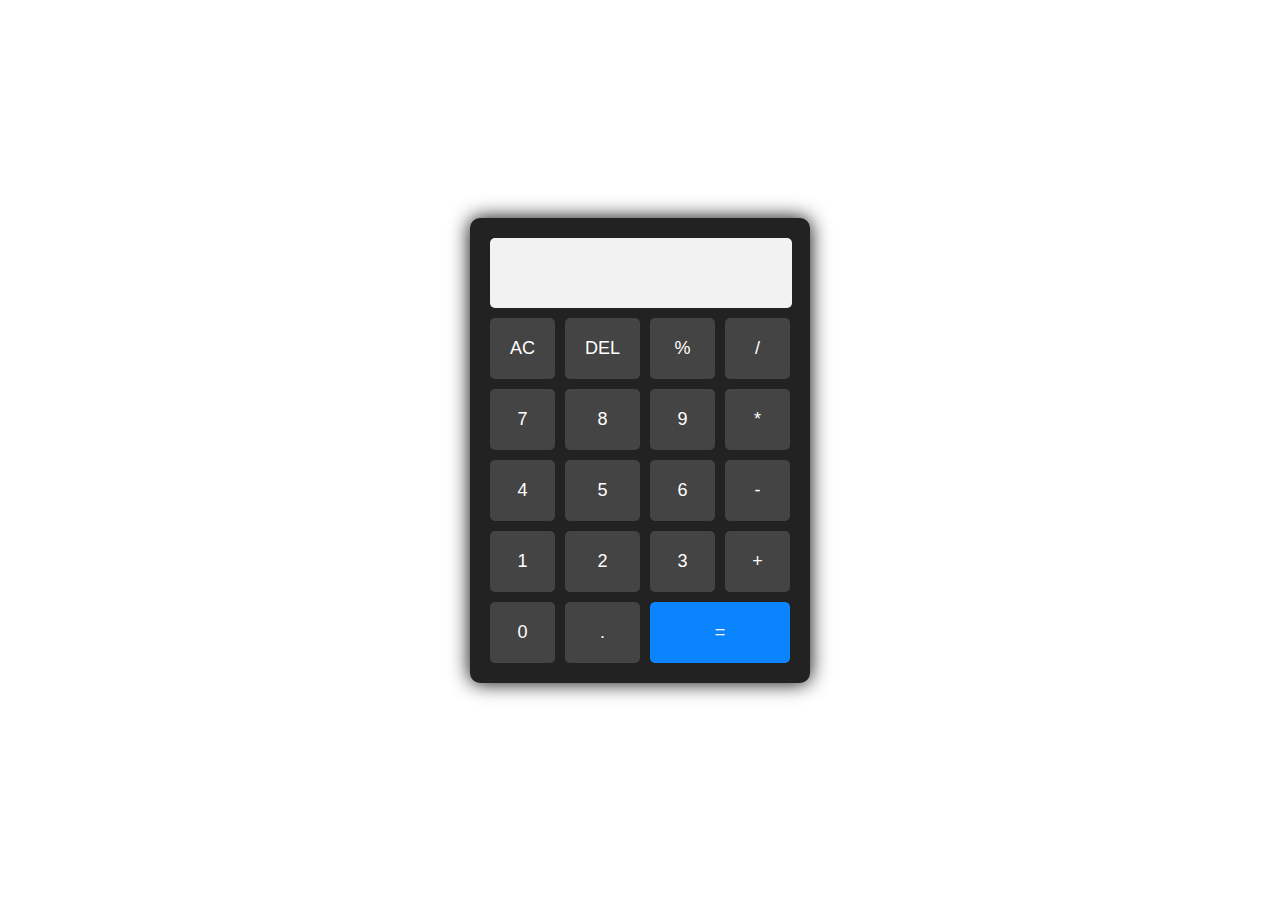
<file: CALCULATOR/index.html>
<!DOCTYPE html>
<html lang="en">
<head>
    <meta charset="UTF-8" />
    <meta name="viewport" content="width=device-width, initial-scale=1.0"/>
    <title>Simple Calculator</title>
    <link rel="stylesheet" href="style.css" />
</head>
<body>
    <div class="calculator">
    <input type="text" id="display" disabled />
    <div class="buttons">
        <button onclick="clearDisplay()">AC</button>
        <button onclick="deleteLast()">DEL</button>
        <button onclick="append('%')">%</button>
        <button onclick="append('/')">/</button>

        <button onclick="append('7')">7</button>
        <button onclick="append('8')">8</button>
        <button onclick="append('9')">9</button>
        <button onclick="append('*')">*</button>

        <button onclick="append('4')">4</button>
        <button onclick="append('5')">5</button>
        <button onclick="append('6')">6</button>
        <button onclick="append('-')">-</button>

        <button onclick="append('1')">1</button>
        <button onclick="append('2')">2</button>
        <button onclick="append('3')">3</button>
        <button onclick="append('+')">+</button>

        <button onclick="append('0')">0</button>
        <button onclick="append('.')">.</button>
        <button onclick="calculate()" class="equals">=</button>
    </div>
    </div>
    <script src="script.js"></script>
</body>
</html>
</file>
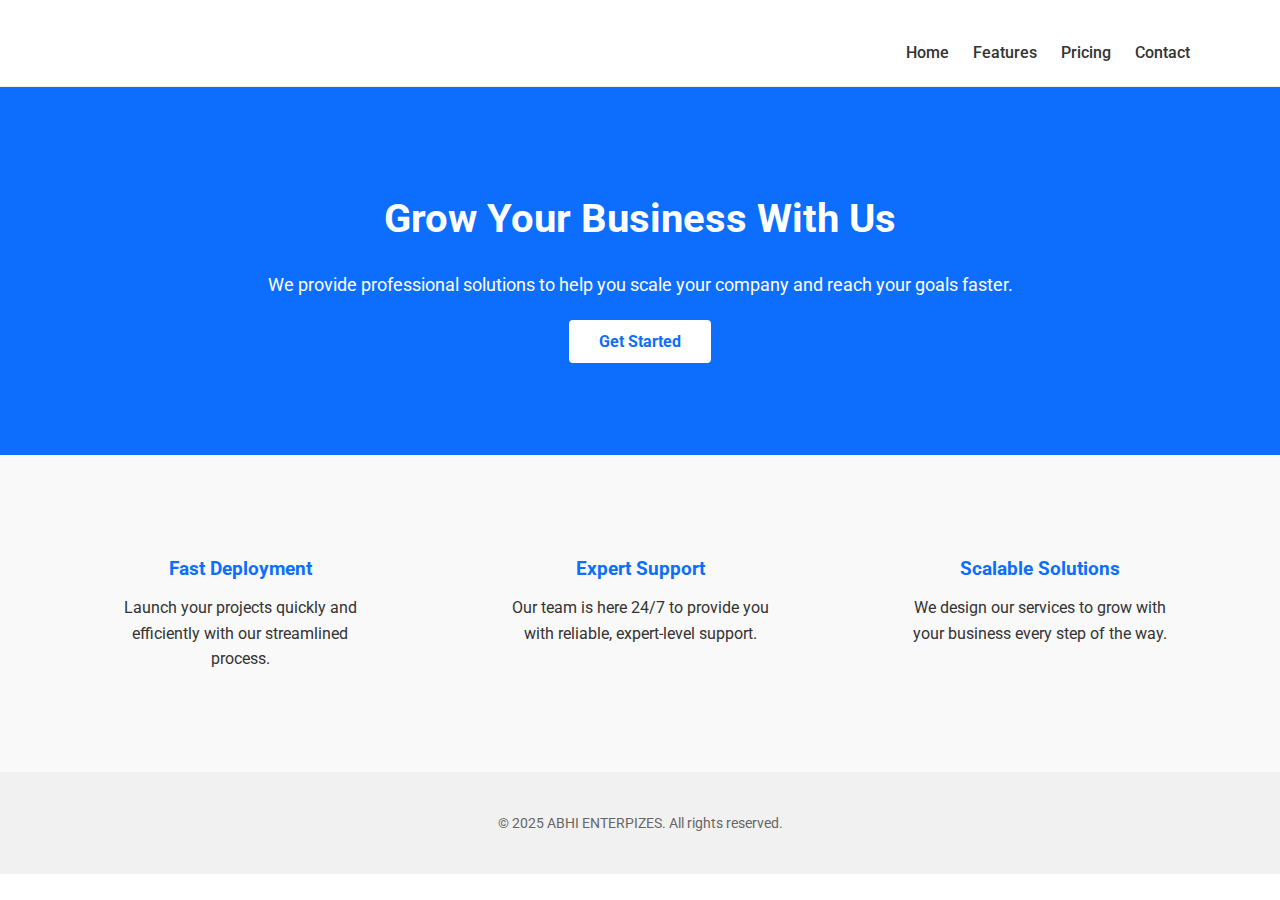
<file: landpage task2/index.html>
<!DOCTYPE html>
<html lang="en">
<head>
    <meta charset="UTF-8" />
    <meta name="viewport" content="width=device-width, initial-scale=1.0" />
    <title>Landing Page</title>
    <link rel="stylesheet" href="style.css" />
    <link href="https://fonts.googleapis.com/css2?family=Roboto:wght@400;700&display=swap" rel="stylesheet">
</head>
<body>

    <header>
    <div class="container">
        <h1 class="logo"></h1>
        <nav>
        <ul>
            <li><a href="#">Home</a></li>
            <li><a href="#">Features</a></li>
            <li><a href="#">Pricing</a></li>
            <li><a href="#">Contact</a></li>
        </ul>
        </nav>
    </div>
    </header>

    <section class="hero">
    <div class="container">
        <h2>Grow Your Business With Us</h2>
        <p>We provide professional solutions to help you scale your company and reach your goals faster.</p>
        <a href="#" class="cta-button">Get Started</a>
    </div>
    </section>

    <section class="features">
    <div class="container">
        <div class="feature">
        <h3>Fast Deployment</h3>
        <p>Launch your projects quickly and efficiently with our streamlined process.</p>
        </div>
        <div class="feature">
        <h3>Expert Support</h3>
        <p>Our team is here 24/7 to provide you with reliable, expert-level support.</p>
        </div>
        <div class="feature">
        <h3>Scalable Solutions</h3>
        <p>We design our services to grow with your business every step of the way.</p>
        </div>
    </div>
    </section>

    <footer>
    <div class="container">
        <p>&copy; 2025 ABHI ENTERPIZES. All rights reserved.</p>
    </div>
    </footer>

</body>
</html>
</file>
<file: CALCULATOR/style.css>
body {
    font-family: Arial, sans-serif;
    display: flex;
    justify-content: center;
    align-items: center;
    height: 100vh;
    background-color: hsl(0, 0%, 100%);
    margin: 0;
}

.calculator {
    background: #222;
    padding: 20px;
    border-radius: 10px;
    box-shadow: 0px 0px 20px #000;
    width: 300px;
}

#display {
    width: 94%;
    height: 50px;
    background: hwb(0 95% 5%);
    font-size: 24px;
    text-align: right;
    padding: 10px;
    margin-bottom: 10px;
    border: none;
    border-radius: 5px;
}

.buttons {
    display: grid;
    grid-template-columns: repeat(4, 1fr);
    gap: 10px;
}

button {
    padding: 20px;
    font-size: 18px;
    border: none;
    border-radius: 5px;
    background: #444;
    color: #fff;
    cursor: pointer;
    transition: background 0.3s;
}

button:hover {
    background: #666;
}

.equals {
    grid-column: span 2;
    background: #0a84ff;
}

.equals:hover {
    background: #005fcc;
}
</file>
<file: landpage task2/style.css>
/* Reset & Fonts */
* {
    margin: 0;
    padding: 0;
    box-sizing: border-box;
}
body {
    font-family: 'Roboto', sans-serif;
    color: #333;
    line-height: 1.6;
    background-color: #fff;
}

/* Container */
.container {
    width: 90%;
    max-width: 1100px;
    margin: auto;
    padding: 20px 0;
}

/* Header */
header {
    background: #ffffff;
    border-bottom: 1px solid #eee;
    padding: 20px 0;
}
.logo {
    float: left;
    font-size: 24px;
    font-weight: 700;
    color: #333;
}
nav ul {
    float: right;
    list-style: none;
}
nav ul li {
    display: inline;
    margin-left: 20px;
}
nav ul li a {
    text-decoration: none;
    color: #333;
    font-weight: 500;
}
header::after {
    content: "";
    display: table;
    clear: both;
} 

/* Hero Section */
.hero {
    background: #0d6efd;
    color: #fff;
    padding: 80px 0;
    text-align: center;
}
.hero h2 {
    font-size: 40px;
    margin-bottom: 20px;
}
.hero p {
    font-size: 18px;
    margin-bottom: 30px;
}
.cta-button {
    background: #fff;
    color: #0d6efd;
    padding: 12px 30px;
    border-radius: 4px;
    font-weight: bold;
    text-decoration: none;
    transition: background 0.3s;
}
.cta-button:hover {
    background: #e6e6e6;
}

/* Features */
.features {
    padding: 60px 0;
    background-color: #f9f9f9;
    text-align: center;
}
.features .feature {
    padding: 20px;
    max-width: 300px;
    margin: 0 auto 40px;
}
.features .feature h3 {
    color: #0d6efd;
    margin-bottom: 10px;
}

/* Footer */
footer {
    background: #f1f1f1;
    text-align: center;
    padding: 20px 0;
    font-size: 14px;
    color: #666;
}

/* Responsive */
@media (min-width: 768px) {
    .features .container {
    display: flex;
    justify-content: space-between;
    }
    .features .feature {
    margin: 0;
    }
}
</file>
